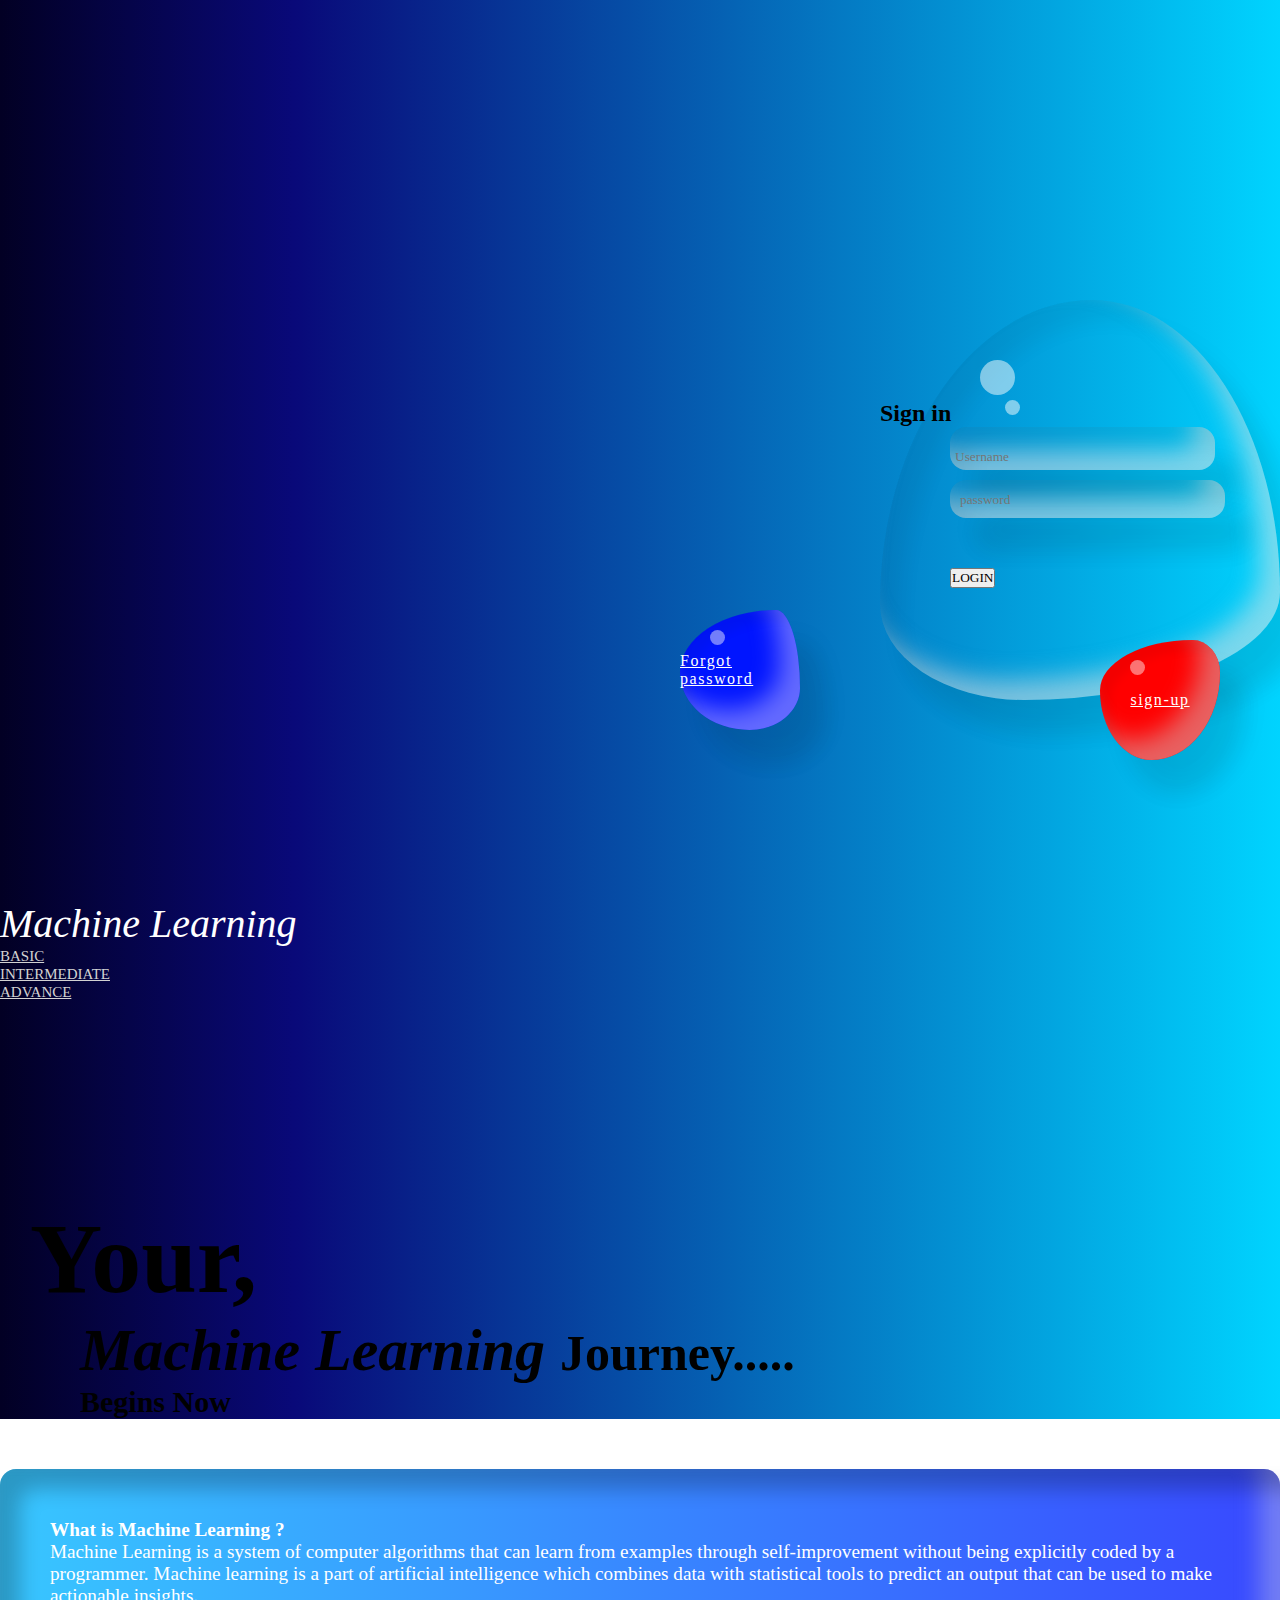
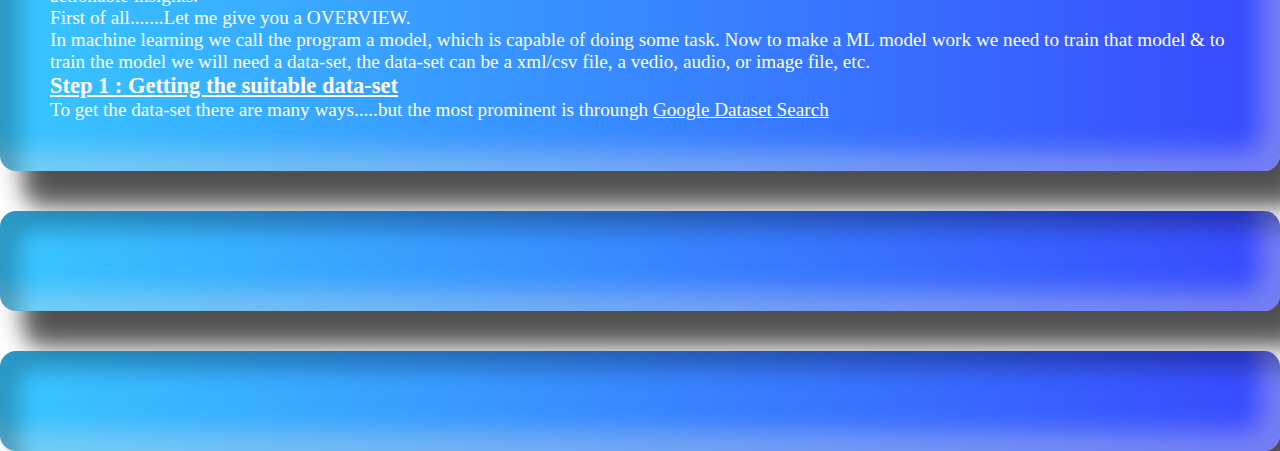
<file: AIML Project/index.html>
<!DOCTYPE html>
<html lang="en">
<head>
    <meta charset="UTF-8">
    <meta http-equiv="X-UA-Compatible" content="IE=edge">
    <meta name="viewport" content="width=device-width, initial-scale=1.0">

    <link rel="stylesheet" href="https://cdn.jsdelivr.net/npm/bootstrap@4.6.2/dist/css/bootstrap.min.css" integrity="sha384-xOolHFLEh07PJGoPkLv1IbcEPTNtaed2xpHsD9ESMhqIYd0nLMwNLD69Npy4HI+N" crossorigin="anonymous">
    <link rel="stylesheet" href="style.css">

    <title>AI_ML_Document</title>
</head>
<body>
  <div class="card bg-dark text-white">
      
    <div id="carouselExampleSlidesOnly" class="carousel slide" data-ride="carousel">
      <div class="carousel-inner">
        <div class="carousel-item active image">
            <div class="carousel-caption d-none d-md-block c">
              <div class="d">
                <div class="content">
                  <h2 style="padding-top: 100px;">Sign in</h2>
                  <form style="padding-left: 70px; ">
                    <div class="inputbox" style="padding: 5px; padding-top: 20px; ">
                      <input style="color: white;" type="text" placeholder="Username">
                    </div>
                    <div class="inputbox" style="padding: 10px;margin-top: 10px;">
                      <input style="color: white;" type="password" placeholder="password">
                    </div>
                    <button type="button" class="btn btn-outline-light" style="margin-top: 50px; margin-right: 50px;">LOGIN</button>
                  </form>
                </div>
              </div>
              <a href="" class="btns">Forgot password</a>
              <a href="" class="btnssignup">sign-up</a>
            </div>
        </div>
      </div>
    </div>

    <div class="card-img-overlay">

      <!-- As a heading -->
      <nav class="navbar navbar-light bg-light bg-transparent fixed-top">
        <span class="navbar-brand  h1">Machine Learning</span>
        <ul class="nav justify-content-end">
          <li class="nav-item">
            <a class="nav-link hover" href="#BASIC">BASIC</a>
          </li>
          <li class="nav-item">
            <a class="nav-link hover" href="#INTERMEDIATE">INTERMEDIATE</a>
          </li>
          <li class="nav-item">
            <a class="nav-link hover" href="#ADVANCE">ADVANCE</a>
          </li>
        </ul>
      </nav>

      <div class="a">
        <h3 style="font-size: 100px;">Your,</h3>
        <h3 style="font-size: 50px; padding-left: 50px;"><i><b><big>Machine Learning </big></b></i>Journey..... </h3>
        <h3 style="font-size: 30px;  padding-left: 50px;">Begins Now</h3>
      </div>


    </div>
  </div>

  <div class="container">
    <div id="BASIC">
      <p><b>What is Machine Learning ?</b></p>
      <p>Machine Learning is a system of computer algorithms that can learn from examples through self-improvement without being explicitly coded by a programmer. Machine learning is a part of artificial intelligence which combines data with statistical tools to predict an output that can be used to make actionable insights.</p>
      <p>First of all.......Let me give you a OVERVIEW.</p>
      <p>In machine learning we call the program a model, which is capable of doing some task. Now to make a ML model work we need to train that model & to train the model we will need a data-set, the data-set can be a xml/csv file, a vedio, audio, or image file,  etc.</p>
      <h3><b><u>Step 1 : Getting the suitable data-set</u></b></h3>
      <p>To get the data-set there are many ways.....but the most prominent is throungh  <a style="color: white;" href="https://datasetsearch.research.google.com/">Google Dataset Search</a> </p>
    </div>
    <div id="INTERMEDIATE"></div>
    <div id="ADVANCE"></div>
  </div>

  





  <script src="https://cdnjs.cloudflare.com/ajax/libs/jquery/3.6.3/jquery.min.js" integrity="sha512-STof4xm1wgkfm7heWqFJVn58Hm3EtS31XFaagaa8VMReCXAkQnJZ+jEy8PCC/iT18dFy95WcExNHFTqLyp72eQ==" crossorigin="anonymous" referrerpolicy="no-referrer"></script>
  <script>
    var nav = document.querySelector('nav')
    window.addEventListener('scroll',function ()
      {
        if(window.pageYOffset > 100){
          nav.classList.add('bg-dark','shadow');
        }
        else
        {
          nav.classList.remove('bg-dark')
        }
      })

    </script>

</body>
</html>
</file>
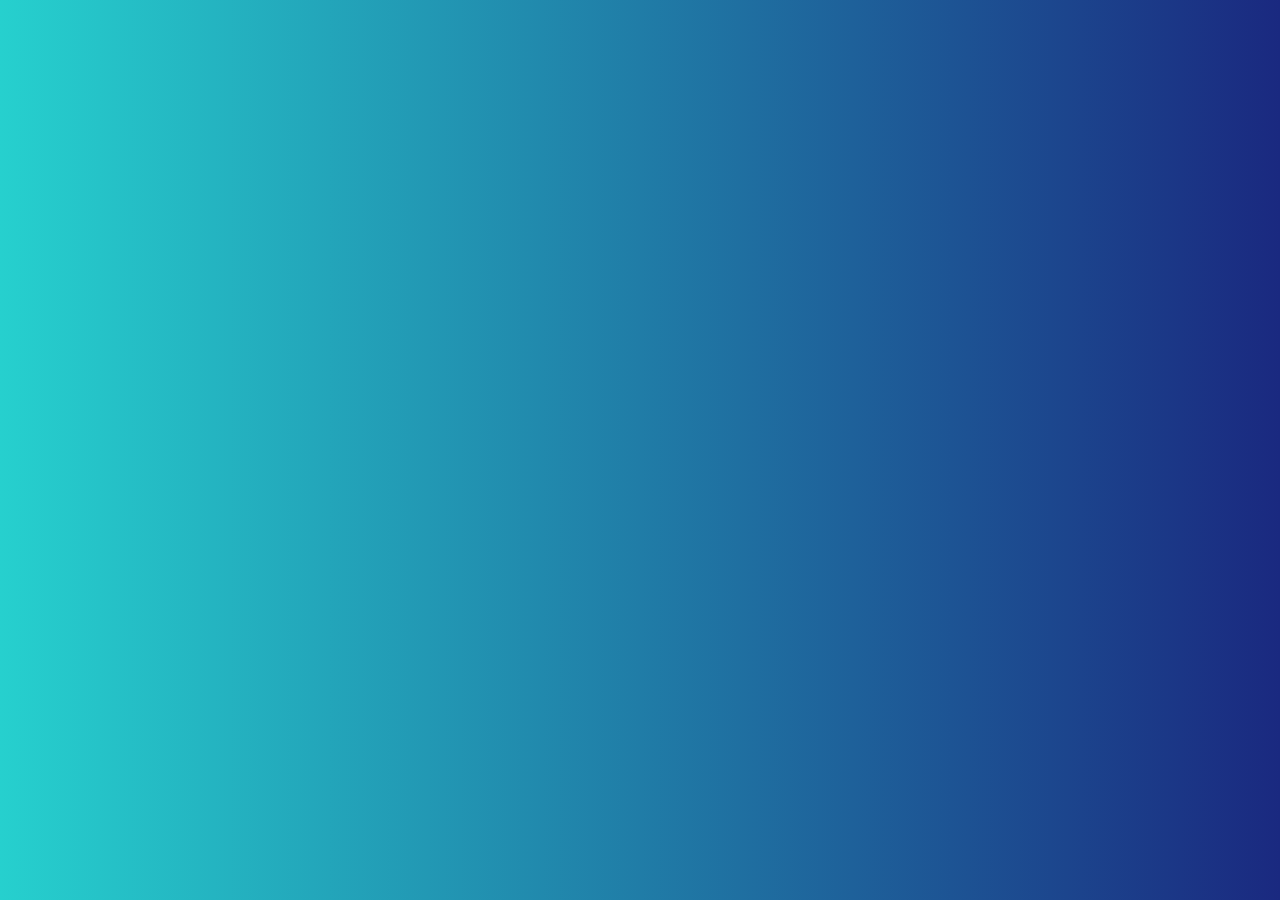
<file: AIML Project/register.html>
<!doctype html>
<html lang="en">
  <head>
    <!-- Required meta tags -->
    <meta charset="utf-8">
    <meta name="viewport" content="width=device-width, initial-scale=1, shrink-to-fit=no">

    <link rel="stylesheet" href="register_css.css">

    <!-- Bootstrap CSS -->
    <link rel="stylesheet" href="https://cdn.jsdelivr.net/npm/bootstrap@4.6.2/dist/css/bootstrap.min.css" integrity="sha384-xOolHFLEh07PJGoPkLv1IbcEPTNtaed2xpHsD9ESMhqIYd0nLMwNLD69Npy4HI+N" crossorigin="anonymous">

    <title>register</title>
  </head>
  <body>
    
    <section>
        <!-- <div class="color"></div>
        <div class="color"></div>
        <div class="color"></div> -->
        <div class="box">
            <div class="container">
                <div class="form">

                </div>

            </div>
        </div>
    </section>



    <!-- Optional JavaScript; choose one of the two! -->

    <!-- Option 1: jQuery and Bootstrap Bundle (includes Popper) -->
    <script src="https://cdn.jsdelivr.net/npm/jquery@3.5.1/dist/jquery.slim.min.js" integrity="sha384-DfXdz2htPH0lsSSs5nCTpuj/zy4C+OGpamoFVy38MVBnE+IbbVYUew+OrCXaRkfj" crossorigin="anonymous"></script>
    <script src="https://cdn.jsdelivr.net/npm/bootstrap@4.6.2/dist/js/bootstrap.bundle.min.js" integrity="sha384-Fy6S3B9q64WdZWQUiU+q4/2Lc9npb8tCaSX9FK7E8HnRr0Jz8D6OP9dO5Vg3Q9ct" crossorigin="anonymous"></script>

    <!-- Option 2: Separate Popper and Bootstrap JS -->
    <!--
    <script src="https://cdn.jsdelivr.net/npm/jquery@3.5.1/dist/jquery.slim.min.js" integrity="sha384-DfXdz2htPH0lsSSs5nCTpuj/zy4C+OGpamoFVy38MVBnE+IbbVYUew+OrCXaRkfj" crossorigin="anonymous"></script>
    <script src="https://cdn.jsdelivr.net/npm/popper.js@1.16.1/dist/umd/popper.min.js" integrity="sha384-9/reFTGAW83EW2RDu2S0VKaIzap3H66lZH81PoYlFhbGU+6BZp6G7niu735Sk7lN" crossorigin="anonymous"></script>
    <script src="https://cdn.jsdelivr.net/npm/bootstrap@4.6.2/dist/js/bootstrap.min.js" integrity="sha384-+sLIOodYLS7CIrQpBjl+C7nPvqq+FbNUBDunl/OZv93DB7Ln/533i8e/mZXLi/P+" crossorigin="anonymous"></script>
    -->
  </body>
</html>
</file>
<file: AIML Project/style.css>
*{
    margin: 0;
    padding: 0;
    font-family: "Nightlife";
}

.image{
    width: 100%;
    height: 100vh;
    background-position: center;
    background-size: cover;
    background: rgb(2,0,36);
background: linear-gradient(90deg, rgba(2,0,36,1) 0%, rgba(9,9,121,1) 23%, rgba(0,212,255,1) 100%);
}
/* .image-overlay{
    width: 100%;
    height: 100vh;
    
} */

.navbar-light .navbar-brand {
    color: rgb(255, 255, 255);
    font-size: 40px;
    font-style: oblique;
    font-family: Cambria, Cochin, Georgia, Times, 'Times New Roman', serif;
}

.navbar-light .nav .nav-link{
    font-size: 15px;
    color: rgb(210, 210, 210);
}

/* .navbar{
    background-image: rgba(0, 0, 0, 0.347);
     backdrop-filter: blur(0.5rem); 
} */

.bg-dark{
    background-image: linear-gradient(90deg, rgba(2,0,36,1) 0%, rgba(9,9,121,1) 23%, rgba(0,212,255,1) 100%) !important;
}

/* .bg-dark .hi{
    margin-top: 300px;
} */

/* .bg-dark .hi .me{
    font-size: 60px;
    font-family: 'Franklin Gothic Medium', 'Arial Narrow', Arial, sans-serif;
}

.bg-dark .hi .me .f{
    font-size: 40px;
} */ 


.container{
    position: relative;
    display: flex;
    justify-content: center;
    align-items: center;
    flex-wrap: wrap;
    padding-top: 50px;
    gap: 40px 50px;
}

.a{
    padding-top: 200px;
    padding-left: 30px;
}

.container #BASIC{
    width: 100%;
    height: fit-content;
    padding: 50px;
    position: relative;
    background: linear-gradient(to right ,  rgba(0, 183, 255, 0.781), rgba(0, 21, 255, 0.781));
    box-shadow: inset 20px 20px 20px rgba(0, 0, 0, 0.232),
    25px 35px 20px rgba(0, 0, 0, 0.422),
    25px 30px 30px rgba(0, 0, 0, 0.47),
    inset -20px -20px 25px rgba(225, 225, 225, 0.356);
    border-radius: 1rem;
    color: white;
    font-size: larger;
}
.container #INTERMEDIATE{
    width: 100%;
    height: fit-content;
    padding: 50px;
    position: relative;
    background: linear-gradient(to right ,  rgba(0, 183, 255, 0.781), rgba(0, 21, 255, 0.781));
    box-shadow: inset 20px 20px 20px rgba(0, 0, 0, 0.232),
    25px 35px 20px rgba(0, 0, 0, 0.422),
    25px 30px 30px rgba(0, 0, 0, 0.47),
    inset -20px -20px 25px rgba(225, 225, 225, 0.356);
    border-radius: 1rem;
    color: white;
    font-size: larger;
}
.container #ADVANCE{
    width: 100%;
    height: fit-content;
    padding: 50px;
    position: relative;
    background: linear-gradient(to right ,  rgba(0, 183, 255, 0.781), rgba(0, 21, 255, 0.781));
    box-shadow: inset 20px 20px 20px rgba(0, 0, 0, 0.232),
    25px 35px 20px rgba(0, 0, 0, 0.422),
    25px 30px 30px rgba(0, 0, 0, 0.47),
    inset -20px -20px 25px rgba(225, 225, 225, 0.356);
    border-radius: 1rem;
    color: white;
    font-size: larger;
}

.c{
    position: relative;
    display: flex;
    justify-content: right;
    align-items: center;
    padding-left: 800px;
    padding-top: 300px;
}

.c .d{
    
    position: relative;
    width: 400px;
    height: 400px;
    box-shadow: inset 20px 20px 20px rgb(0, 0, 0, 0.05),
    25px 35px 20px rgb(0, 0, 0, 0.05),
    25px 30px 30px rgb(0, 0, 0, 0.05),
    inset -20px -20px 25px rgba(225, 225, 225, 0.54);
    border-radius: 53% 47% 64% 36% / 76% 73% 27% 24%    ;
}

.c .d:hover{
    border-radius: 50%;
}

.c .d::before{
    content: '';
    position: absolute;
    width: 35px;
    height: 35px;
    background-color: rgba(255, 255, 255, 0.551);
    opacity: 0.9;
    top: 60px;
    left: 100px;
    border-radius: 50%;
}

.c .d::after{
    content: '';
    position: absolute;
    width: 15px;
    height: 15px;
    background-color: rgba(255, 255, 255, 0.551);
    opacity: 0.9;
    top: 100px;
    left: 125px;
    border-radius: 50%;
}

.c .d .content form .inputbox{
    width: 255px;
    box-shadow: inset 20px 20px 20px rgb(0, 0, 0, 0.05),
    25px 35px 20px rgb(0, 0, 0, 0.05),
    25px 30px 30px rgb(0, 0, 0, 0.05),
    inset -20px -20px 25px rgba(225, 225, 225, 0.54);
    border-radius: 1rem;
}

.c .d .content form .inputbox input{
    border: none;
    outline: none;
    background: transparent;
    width: 100%;
}


.btns{
    position: absolute;
    left: 680px;
    bottom: -30px;
    width: 120px;
    height: 120px;
    background: rgb(0, 21, 255);
    display: flex;
    justify-content: center;
    align-items: center;
    cursor: pointer;
    color: white;
    letter-spacing: 0.1em;
    /* font-size: 0.1em; */
    transition: 0.25s;
    box-shadow: inset 10px 10px 10px rgb(0, 0, 0, 0.05),
    25px 35px 20px rgb(0, 0, 0, 0.05),
    25px 30px 30px rgb(0, 0, 0, 0.05),
    inset -20px -20px 25px rgba(184, 179, 255, 0.542);
    border-radius: 80% 20% 42% 58% / 52% 65% 35% 48% ;
}

.btns:hover{
    border-radius: 36% 64% 28% 72% / 64% 20% 80% 36%  ;
    color: white;
}

.btns::before{
    content: '';
    position: absolute;
    width: 15px;
    height: 15px;
    border-radius: 50%;
    background: white;
    opacity: 0.45;
    top: 20px;
    left: 30px;
}

.btnssignup{
    position: absolute;
    left: 1100px;
    bottom: -60px;
    width: 120px;
    height: 120px;
    background: rgb(255, 0, 0);
    display: flex;
    justify-content: center;
    align-items: center;
    cursor: pointer;
    color: white;
    letter-spacing: 0.1em;
    /* font-size: 0.1em; */
    transition: 0.25s;
    box-shadow: inset 10px 10px 10px rgb(0, 0, 0, 0.05),
    25px 35px 20px rgb(0, 0, 0, 0.05),
    25px 30px 30px rgb(0, 0, 0, 0.05),
    inset -20px -20px 25px rgba(228, 115, 115, 0.848);
    border-radius: 77% 23% 57% 43% / 42% 27% 73% 58%  ;
}

.btnssignup:hover{
    border-radius: 36% 64% 28% 72% / 64% 20% 80% 36%  ;
    color: white;
}

.btnssignup::before{
    content: '';
    position: absolute;
    width: 15px;
    height: 15px;
    border-radius: 50%;
    background: white;
    opacity: 0.45;
    top: 20px;
    left: 30px;   
}
</file>
<file: AIML Project/register_css.css>
*{
    margin: 0;
    padding: 0;
    box-sizing: border-box;

}

body{
    overflow: hidden;
}

section{
    display: flex;
    justify-content: center;
    align-items: center;
    min-height: 100vh;
    background: linear-gradient(to right,#26d0ce,#1a2980);
}

/* section .color{
    position: absolute;
    filter: blur();
} */

/* section .color:nth-child(1){
    top: -350px;
    width: 600px;
    height: 600px;
    background: #000;
} */
</file>
